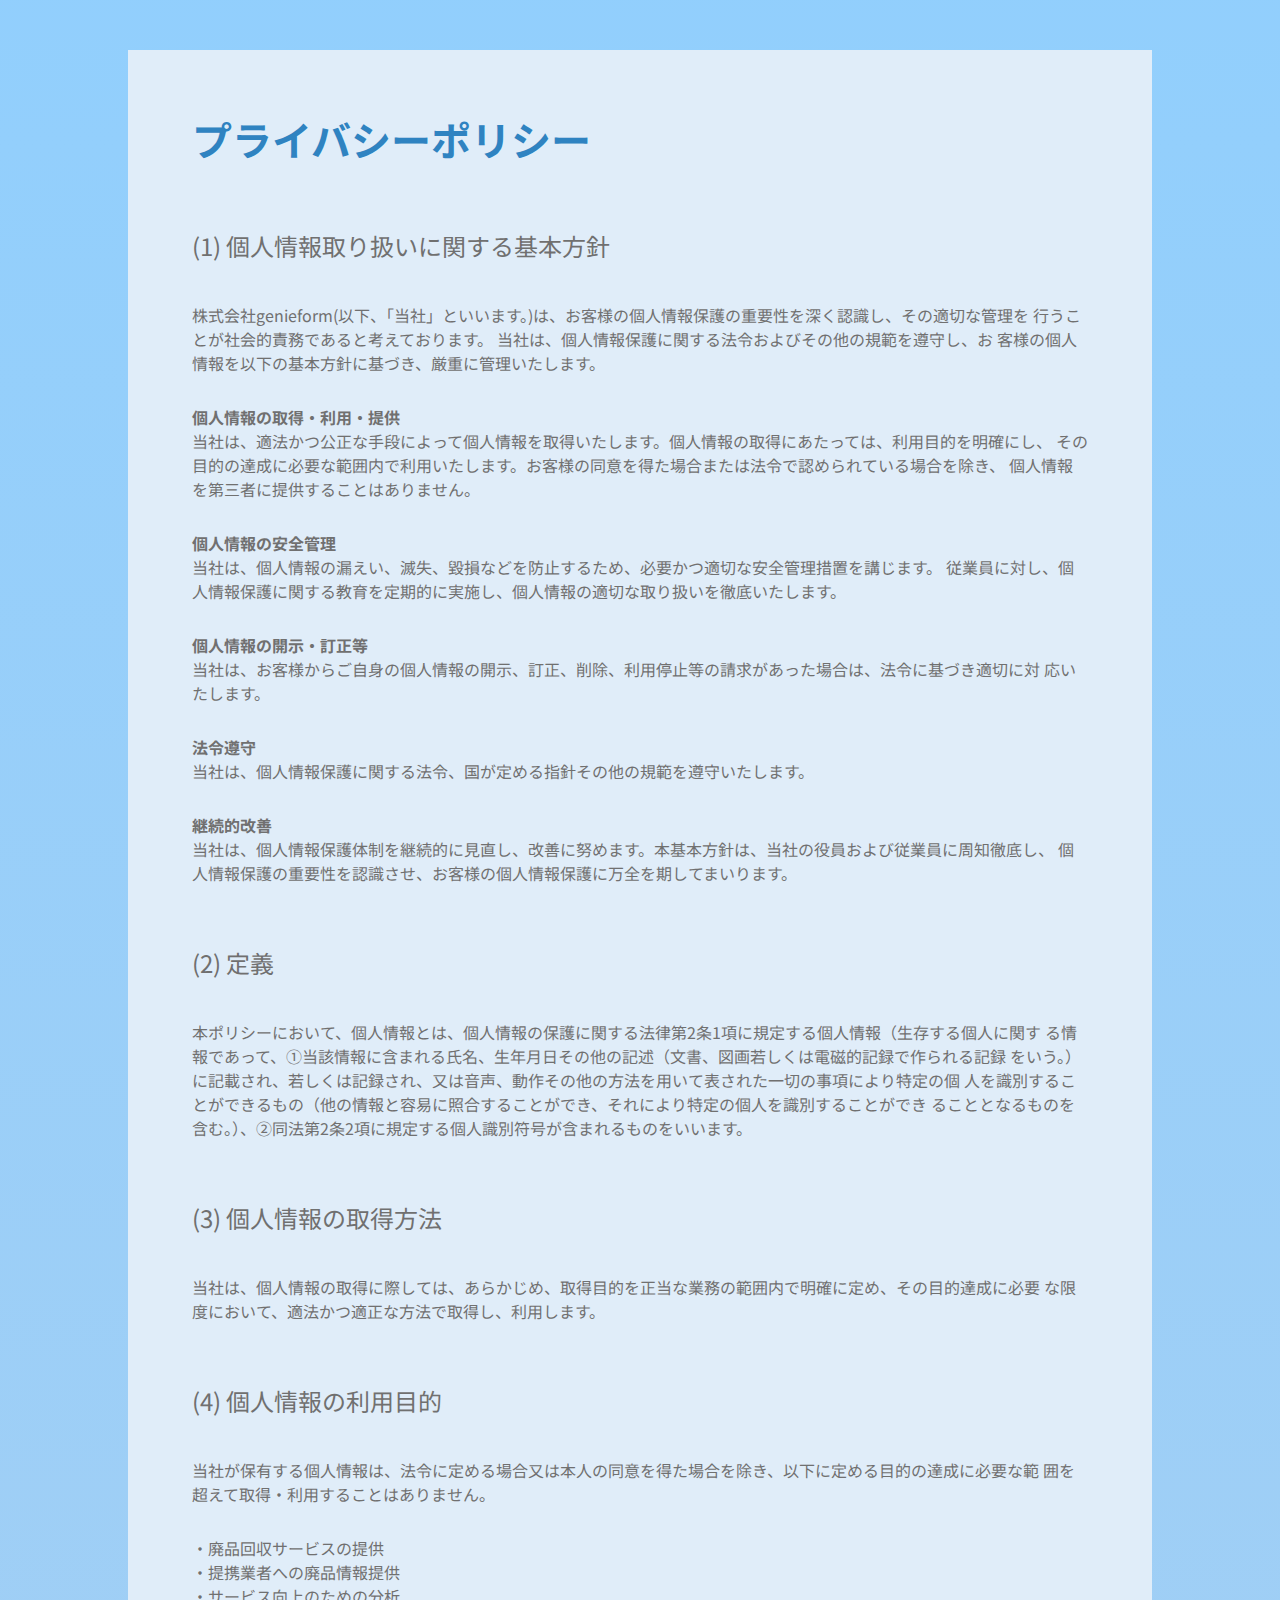
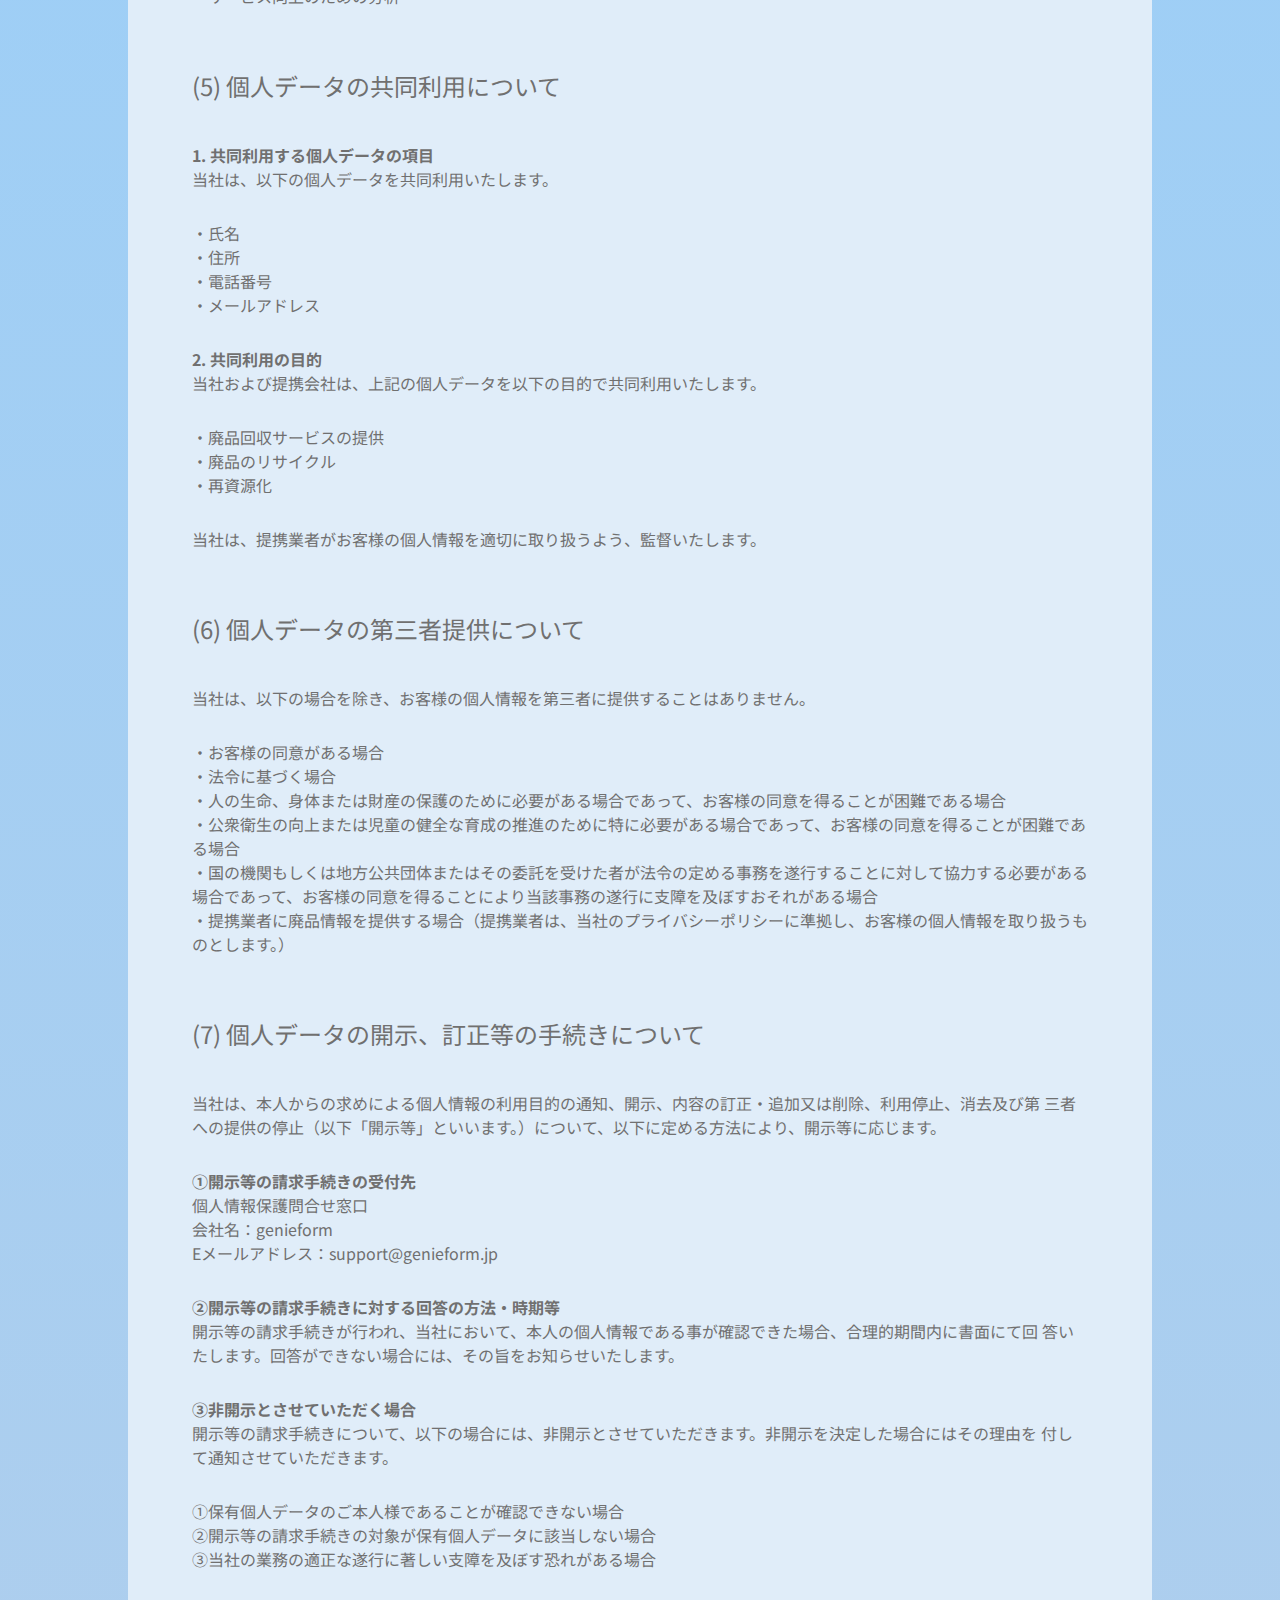
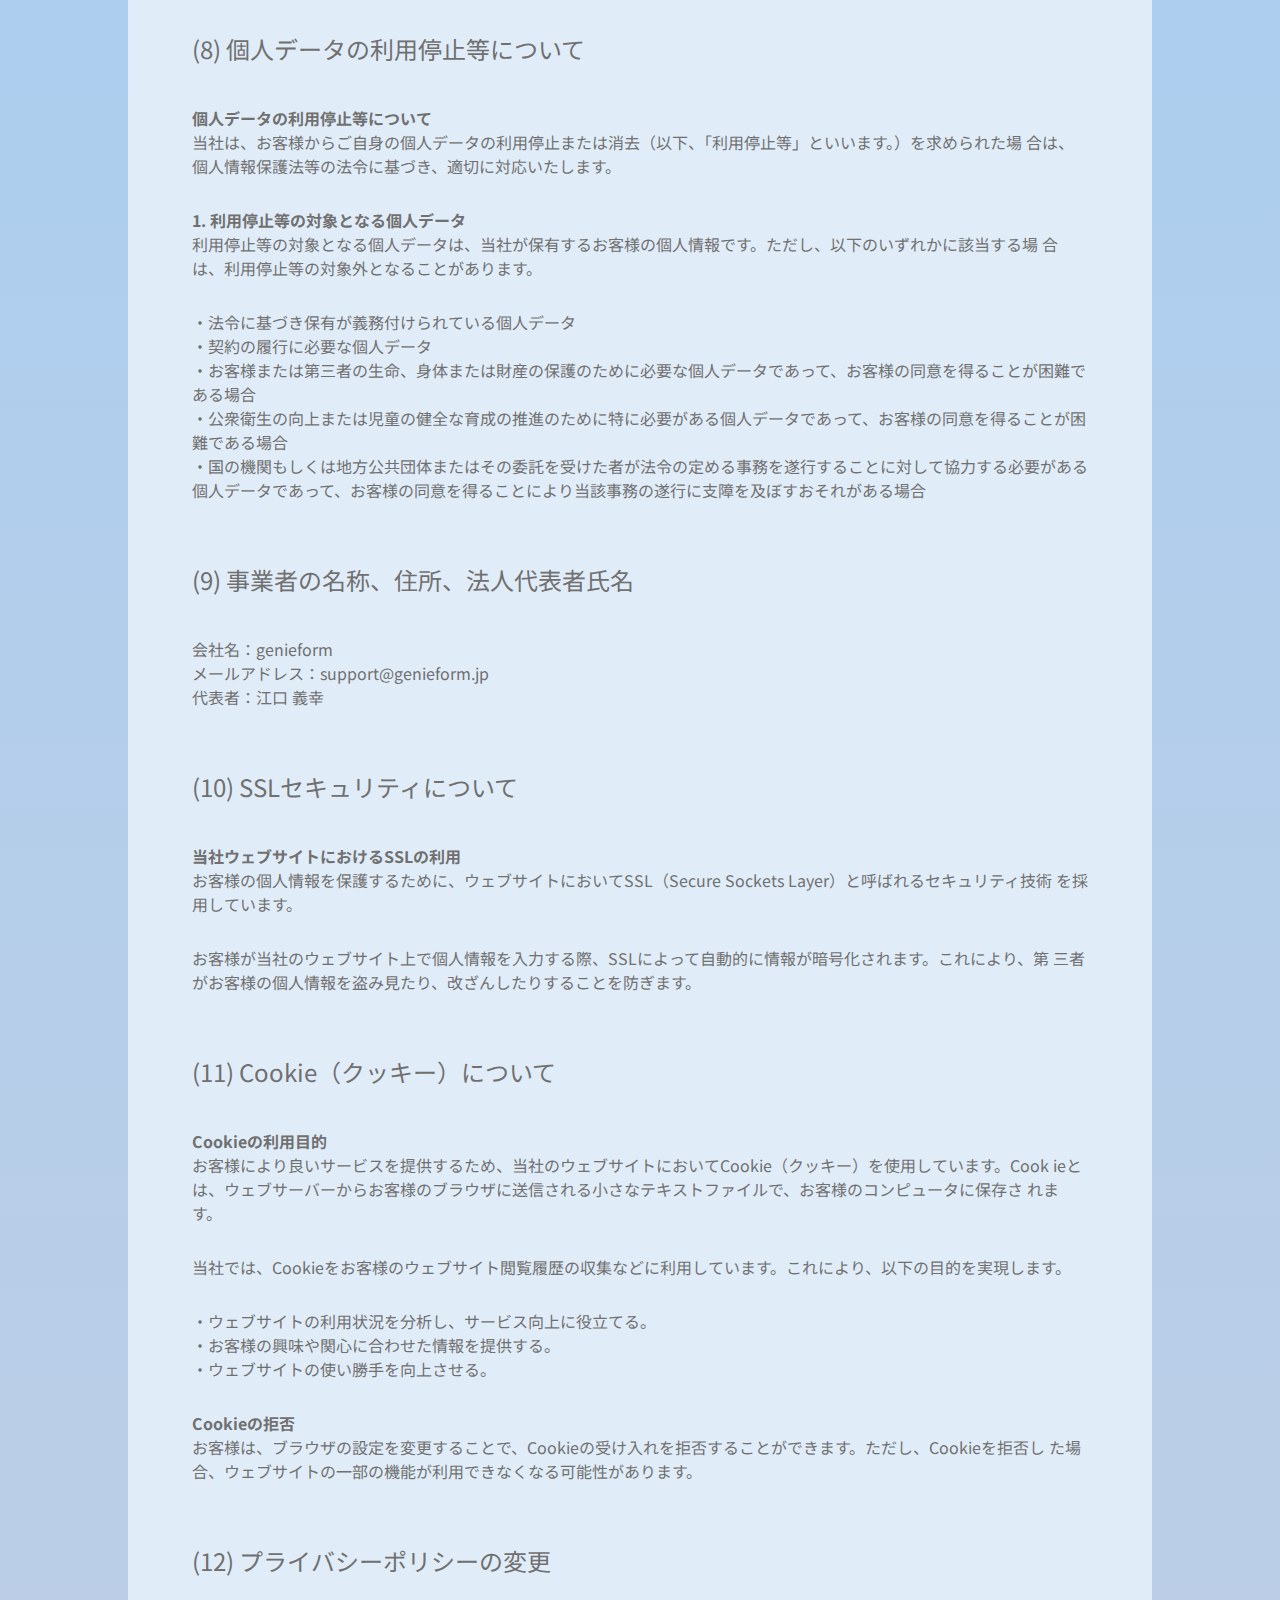
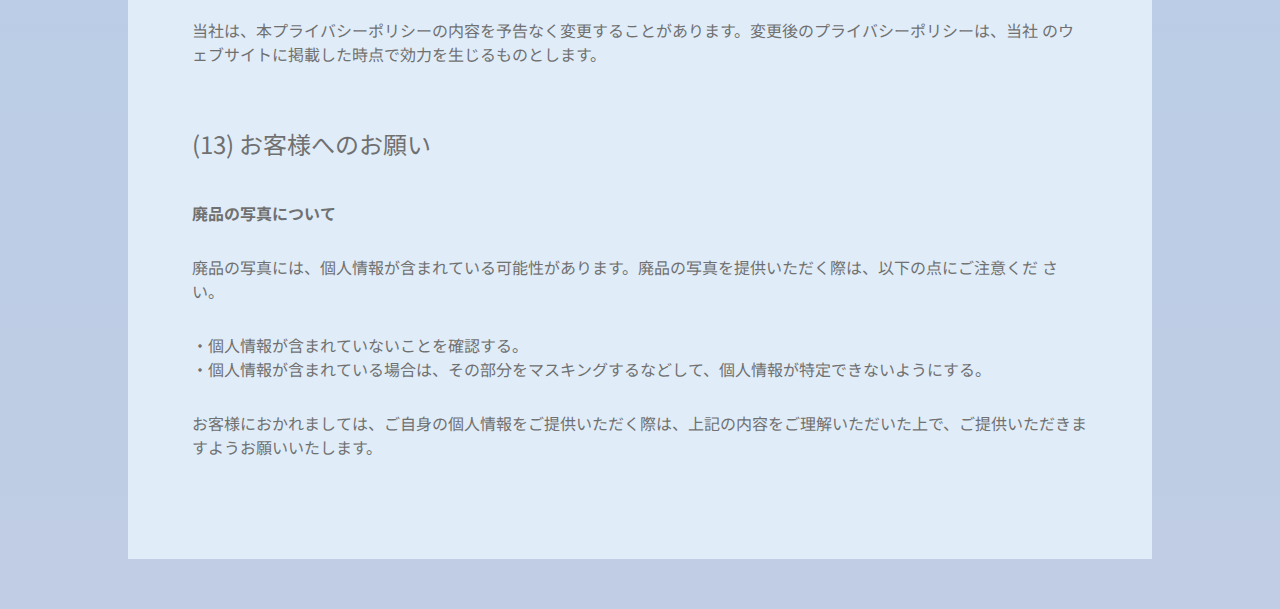
<file: src/privacy_policy.html>
<!DOCTYPE html>
<html lang="ja">
  <head>
    <meta charset="utf-8" />
    <meta name="viewport" content="width=device-width,initial-scale=1" />
    <title>genieform</title>
    <meta name="description" content="" />
    <meta name="format-detection" content="telephone=no" />

    <!-- google fonts -->
    <link rel="preconnect" href="https://fonts.googleapis.com" />
    <link rel="preconnect" href="https://fonts.gstatic.com" crossorigin />
    <link
      href="https://fonts.googleapis.com/css2?family=Noto+Sans+JP:wght@400;700&display=swap"
      rel="stylesheet"
    />

    <!-- css -->
    <link rel="stylesheet" href="css/reset.css" />
    <link rel="stylesheet" href="css/privacy_policy.css" />
  </head>

  <body class="policy_container">
    <div class="pol_bg">
      <h1 class="pol-title">プライバシーポリシー</h1>

      <h2 class="pol_subtitle">(1) 個人情報取り扱いに関する基本方針</h2>

      <p class="pol_desc">
        株式会社genieform(以下、「当社」といいます。)は、お客様の個人情報保護の重要性を深く認識し、その適切な管理を
        行うことが社会的責務であると考えております。
        当社は、個人情報保護に関する法令およびその他の規範を遵守し、お
        客様の個人情報を以下の基本方針に基づき、厳重に管理いたします。
      </p>

      <h3 class="pol_highlight pol_blanc">個人情報の取得・利用・提供</h3>
      <p class="pol_desc">
        当社は、適法かつ公正な手段によって個人情報を取得いたします。個人情報の取得にあたっては、利用目的を明確にし、
        その目的の達成に必要な範囲内で利用いたします。お客様の同意を得た場合または法令で認められている場合を除き、
        個人情報を第三者に提供することはありません。
      </p>

      <h3 class="pol_highlight pol_blanc">個人情報の安全管理</h3>
      <p class="pol_desc">
        当社は、個人情報の漏えい、滅失、毀損などを防止するため、必要かつ適切な安全管理措置を講じます。
        従業員に対し、個人情報保護に関する教育を定期的に実施し、個人情報の適切な取り扱いを徹底いたします。
      </p>

      <h3 class="pol_highlight pol_blanc">個人情報の開示・訂正等</h3>
      <p class="pol_desc">
        当社は、お客様からご自身の個人情報の開示、訂正、削除、利用停止等の請求があった場合は、法令に基づき適切に対
        応いたします。
      </p>

      <h3 class="pol_highlight pol_blanc">法令遵守</h3>
      <p class="pol_desc">
        当社は、個人情報保護に関する法令、国が定める指針その他の規範を遵守いたします。
      </p>

      <h3 class="pol_highlight pol_blanc">継続的改善</h3>
      <p class="pol_desc">
        当社は、個人情報保護体制を継続的に見直し、改善に努めます。本基本方針は、当社の役員および従業員に周知徹底し、
        個人情報保護の重要性を認識させ、お客様の個人情報保護に万全を期してまいります。
      </p>

      <h2 class="pol_subtitle">(2) 定義</h2>

      <p class="pol_desc">
        本ポリシーにおいて、個人情報とは、個人情報の保護に関する法律第2条1項に規定する個人情報（生存する個人に関す
        る情報であって、①当該情報に含まれる氏名、生年月日その他の記述（文書、図画若しくは電磁的記録で作られる記録
        をいう。）に記載され、若しくは記録され、又は音声、動作その他の方法を用いて表された一切の事項により特定の個
        人を識別することができるもの（他の情報と容易に照合することができ、それにより特定の個人を識別することができ
        ることとなるものを含む。）、②同法第2条2項に規定する個人識別符号が含まれるものをいいます。
      </p>

      <h2 class="pol_subtitle">(3) 個人情報の取得方法</h2>

      <p class="pol_desc">
        当社は、個人情報の取得に際しては、あらかじめ、取得目的を正当な業務の範囲内で明確に定め、その目的達成に必要
        な限度において、適法かつ適正な方法で取得し、利用します。
      </p>

      <h2 class="pol_subtitle">(4) 個人情報の利用目的</h2>

      <p class="pol_desc">
        当社が保有する個人情報は、法令に定める場合又は本人の同意を得た場合を除き、以下に定める目的の達成に必要な範
        囲を超えて取得・利用することはありません。
      </p>
      <p class="pol_blanc pol_desc">・廃品回収サービスの提供</p>
      <p class="pol_desc">・提携業者への廃品情報提供</p>
      <p class="pol_desc">・サービス向上のための分析</p>

      <h2 class="pol_subtitle">(5) 個人データの共同利用について</h2>

      <h3 class="pol_highlight">1. 共同利用する個人データの項目</h3>
      <p class="pol_desc">当社は、以下の個人データを共同利用いたします。</p>
      <p class="pol_blanc pol_desc">・氏名</p>
      <p class="pol_desc">・住所</p>
      <p class="pol_desc">・電話番号</p>
      <p class="pol_desc">・メールアドレス</p>
      <h3 class="pol_highlight pol_blanc">2. 共同利用の目的</h3>
      当社および提携会社は、上記の個人データを以下の目的で共同利用いたします。
      <p class="pol_blanc pol_desc">・廃品回収サービスの提供</p>
      <p class="pol_desc">・廃品のリサイクル</p>
      <p class="pol_desc">・再資源化</p>
      <p class="pol_blanc pol_desc">
        当社は、提携業者がお客様の個人情報を適切に取り扱うよう、監督いたします。
      </p>

      <h2 class="pol_subtitle">(6) 個人データの第三者提供について</h2>

      <p class="pol_desc">
        当社は、以下の場合を除き、お客様の個人情報を第三者に提供することはありません。
      </p>
      <p class="pol_desc pol_blanc">・お客様の同意がある場合</p>
      <p class="pol_desc">・法令に基づく場合</p>
      <p class="pol_desc">
        ・人の生命、身体または財産の保護のために必要がある場合であって、お客様の同意を得ることが困難である場合
      </p>
      <p class="pol_desc">
        ・公衆衛生の向上または児童の健全な育成の推進のために特に必要がある場合であって、お客様の同意を得ることが困難である場合
      </p>
      <p class="pol_desc">
        ・国の機関もしくは地方公共団体またはその委託を受けた者が法令の定める事務を遂行することに対して協力する必要がある場合であって、お客様の同意を得ることにより当該事務の遂行に支障を及ぼすおそれがある場合
      </p>
      <p class="pol_desc">
        ・提携業者に廃品情報を提供する場合（提携業者は、当社のプライバシーポリシーに準拠し、お客様の個人情報を取り扱うものとします。）
      </p>

      <h2 class="pol_subtitle">(7) 個人データの開示、訂正等の手続きについて</h2>

      <p class="pol_desc">
        当社は、本人からの求めによる個人情報の利用目的の通知、開示、内容の訂正・追加又は削除、利用停止、消去及び第
        三者への提供の停止（以下「開示等」といいます。）について、以下に定める方法により、開示等に応じます。
      </p>
      <p class="pol_highlight pol_blanc">①開示等の請求手続きの受付先</p>
      <p class="pol_desc">個人情報保護問合せ窓口</p>
      <p class="pol_desc">会社名：genieform</p>
      <p class="pol_desc">Eメールアドレス：support@genieform.jp</p>
      <p class="pol_highlight pol_blanc">
        ②開示等の請求手続きに対する回答の方法・時期等
      </p>
      <p class="pol_desc">
        開示等の請求手続きが行われ、当社において、本人の個人情報である事が確認できた場合、合理的期間内に書面にて回
        答いたします。回答ができない場合には、その旨をお知らせいたします。
      </p>
      <p class="pol_highlight pol_blanc">③非開示とさせていただく場合</p>
      <p class="pol_desc">
        開示等の請求手続きについて、以下の場合には、非開示とさせていただきます。非開示を決定した場合にはその理由を
        付して通知させていただきます。
      </p>
      <p class="pol_desc pol_blanc">
        ①保有個人データのご本人様であることが確認できない場合
      </p>
      <p class="pol_desc">
        ②開示等の請求手続きの対象が保有個人データに該当しない場合
      </p>
      <p class="pol_desc">
        ③当社の業務の適正な遂行に著しい支障を及ぼす恐れがある場合
      </p>

      <h2 class="pol_subtitle">(8) 個人データの利用停止等について</h2>

      <p class="pol_highlight">個人データの利用停止等について</p>
      当社は、お客様からご自身の個人データの利用停止または消去（以下、「利用停止等」といいます。）を求められた場
      合は、個人情報保護法等の法令に基づき、適切に対応いたします。
      <p class="pol_highlight pol_blanc">1. 利用停止等の対象となる個人データ</p>
      利用停止等の対象となる個人データは、当社が保有するお客様の個人情報です。ただし、以下のいずれかに該当する場
      合は、利用停止等の対象外となることがあります。
      <p class="pol_desc pol_blanc">
        ・法令に基づき保有が義務付けられている個人データ
      </p>
      <p class="pol_desc">・契約の履行に必要な個人データ</p>
      <p class="pol_desc">
        ・お客様または第三者の生命、身体または財産の保護のために必要な個人データであって、お客様の同意を得ることが困難である場合
      </p>
      <p class="pol_desc">
        ・公衆衛生の向上または児童の健全な育成の推進のために特に必要がある個人データであって、お客様の同意を得ることが困難である場合
      </p>
      <p class="pol_desc">
        ・国の機関もしくは地方公共団体またはその委託を受けた者が法令の定める事務を遂行することに対して協力する必要がある個人データであって、お客様の同意を得ることにより当該事務の遂行に支障を及ぼすおそれがある場合
      </p>

      <h2 class="pol_subtitle">(9) 事業者の名称、住所、法人代表者氏名</h2>

      <p class="pol_desc">会社名：genieform</p>
      <p class="pol_desc">メールアドレス：support@genieform.jp</p>
      <p class="pol_desc">代表者：江口 義幸</p>

      <h2 class="pol_subtitle">(10) SSLセキュリティについて</h2>

      <p class="pol_highlight">当社ウェブサイトにおけるSSLの利用</p>

      <p class="pol_desc">
        お客様の個人情報を保護するために、ウェブサイトにおいてSSL（Secure
        Sockets Layer）と呼ばれるセキュリティ技術 を採用しています。
      </p>
      <p class="pol_desc pol_blanc">
        お客様が当社のウェブサイト上で個人情報を入力する際、SSLによって自動的に情報が暗号化されます。これにより、第
        三者がお客様の個人情報を盗み見たり、改ざんしたりすることを防ぎます。
      </p>

      <h2 class="pol_subtitle">(11) Cookie（クッキー）について</h2>

      <p class="pol_highlight">Cookieの利用目的</p>
      <p class="pol_desc">
        お客様により良いサービスを提供するため、当社のウェブサイトにおいてCookie（クッキー）を使用しています。Cook
        ieとは、ウェブサーバーからお客様のブラウザに送信される小さなテキストファイルで、お客様のコンピュータに保存さ
        れます。
      </p>
      <p class="pol_desc pol_blanc">
        当社では、Cookieをお客様のウェブサイト閲覧履歴の収集などに利用しています。これにより、以下の目的を実現します。
      </p>
      <p class="pol_desc pol_blanc">
        ・ウェブサイトの利用状況を分析し、サービス向上に役立てる。
      </p>
      <p class="pol_desc">・お客様の興味や関心に合わせた情報を提供する。</p>
      <p class="pol_desc">・ウェブサイトの使い勝手を向上させる。</p>
      <p class="pol_highlight pol_blanc">Cookieの拒否</p>
      <p class="pol_desc">
        お客様は、ブラウザの設定を変更することで、Cookieの受け入れを拒否することができます。ただし、Cookieを拒否し
        た場合、ウェブサイトの一部の機能が利用できなくなる可能性があります。
      </p>

      <h2 class="pol_subtitle">(12) プライバシーポリシーの変更</h2>

      <p class="pol_desc">
        当社は、本プライバシーポリシーの内容を予告なく変更することがあります。変更後のプライバシーポリシーは、当社
        のウェブサイトに掲載した時点で効力を生じるものとします。
      </p>

      <h2 class="pol_subtitle">(13) お客様へのお願い</h2>

      <p class="pol_highlight">廃品の写真について</p>
      <p class="pol_desc pol_blanc">
        廃品の写真には、個人情報が含まれている可能性があります。廃品の写真を提供いただく際は、以下の点にご注意くだ
        さい。
      </p>
      <p class="pol_desc pol_blanc">
        ・個人情報が含まれていないことを確認する。
      </p>
      <p class="pol_desc">
        ・個人情報が含まれている場合は、その部分をマスキングするなどして、個人情報が特定できないようにする。
      </p>
      <p class="pol_desc pol_blanc">
        お客様におかれましては、ご自身の個人情報をご提供いただく際は、上記の内容をご理解いただいた上で、ご提供いただきますようお願いいたします。
      </p>
    </div>
  </body>
</html>
</file>
<file: src/css/privacy_policy.css>
@charset "UTF-8";

/*----- body -----*/
body {
  color: #707070;
  background: linear-gradient(
    rgb(73, 175, 251, 0.6),
    rgb(110, 174, 231, 0.6),
    rgb(151, 172, 209, 0.6)
  );
  font-family: "Noto Sans JP", sans-serif;
  font-size: 16px;
  padding: 50px 0;
}

@media screen and (max-width: 768px) {
  body {
    font-size: 12px;
  }
}

.pol_bg {
  width: 80vw;
  background: #e0edf9;
  margin: 0 auto;
  padding: 60px 5vw 100px;
}

@media screen and (max-width: 768px) {
  .pol_bg {
    width: 85vw;
    font-size: 12px;
    padding: 40px 4vw 80px;
  }
}

.pol-title {
  font-size: 40px;
  font-weight: bold;
  color: #2f83c1;
}

@media screen and (max-width: 768px) {
  .pol-title {
    font-size: 20px;
  }
}

.pol_subtitle {
  font-size: 24px;
  padding: 60px 0 40px;
}

@media screen and (max-width: 768px) {
  .pol_subtitle {
    font-size: 16px;
    padding: 30px 0 16px;
  }
}

.pol_highlight {
  font-weight: bold;
}

.pol_blanc {
  padding-top: 30px;
}

@media screen and (max-width: 768px) {
  .pol_blanc {
    padding-top: 16px;
  }
}
</file>
